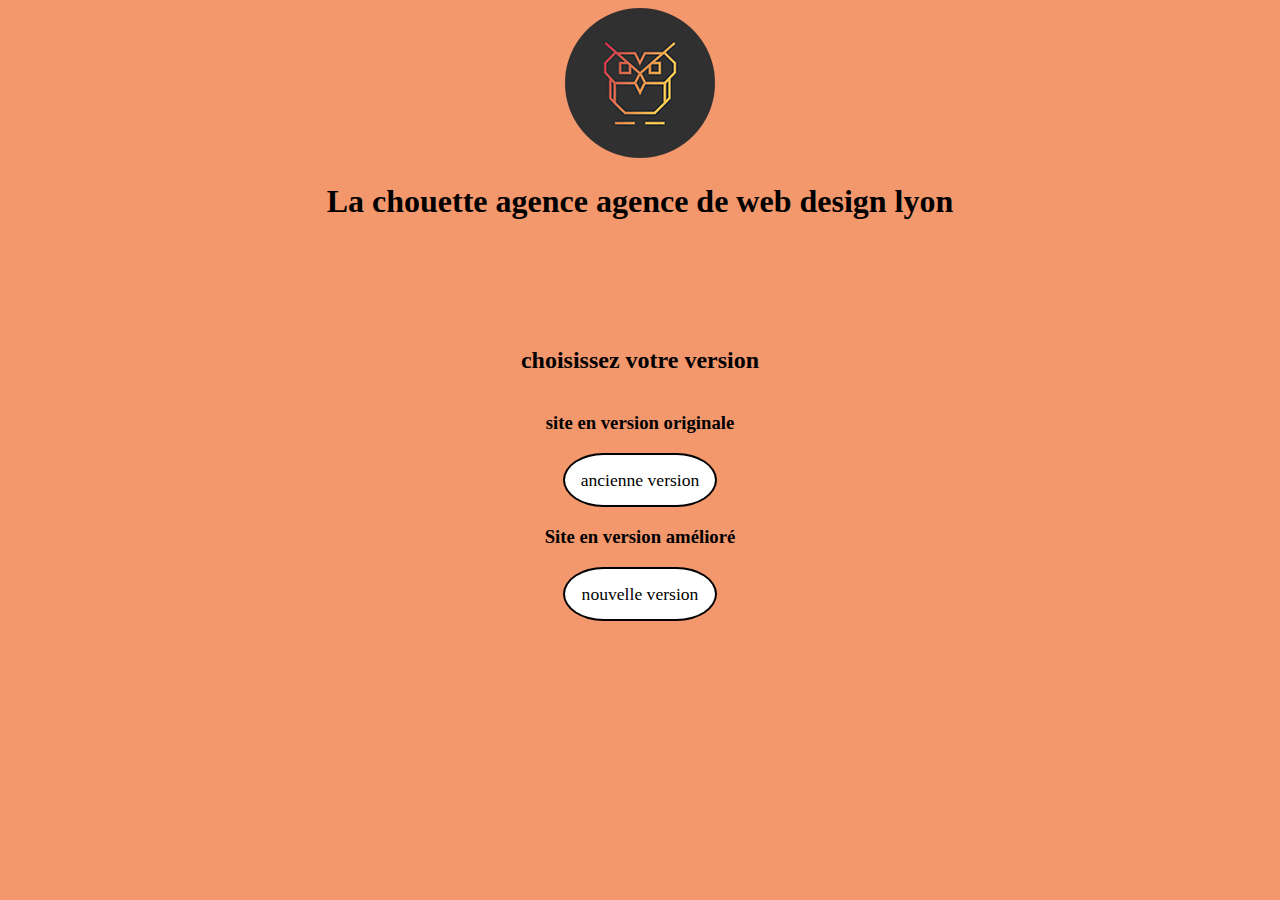
<file: index.html>
<!DOCTYPE html>
<html lang="fr">

<head>
    <meta charset="utf-8" />
    <meta name="viewport" content="width=device-width, initial-scale=1.0">
    <link rel="shortcut icon" href="logo.png"/>
    <link rel="stylesheet" href="functions.css" />
    <title>la chouette agence</title>
</head>
<body>
    <header>
        <div class="img">
            <img src="img/logo.png" alt="logo de la chouette agence"/>
        </div>
        <h1>
            La chouette agence agence de web design lyon
        </h1>   
    </header>
    <main>
        <article>
            <h2>choisissez votre version</h2>
            <section class="old">
                <h3>
                    site en version originale
                </h3>
                    <a href="original.html">ancienne version</a>
            </section>
            <section class="new">
                <h3>
                    Site en version amélioré
                </h3>
                    <a href="indexA.html">nouvelle version</a>
            </section>
        </article>
    </main>
</body>
</html>
</file>
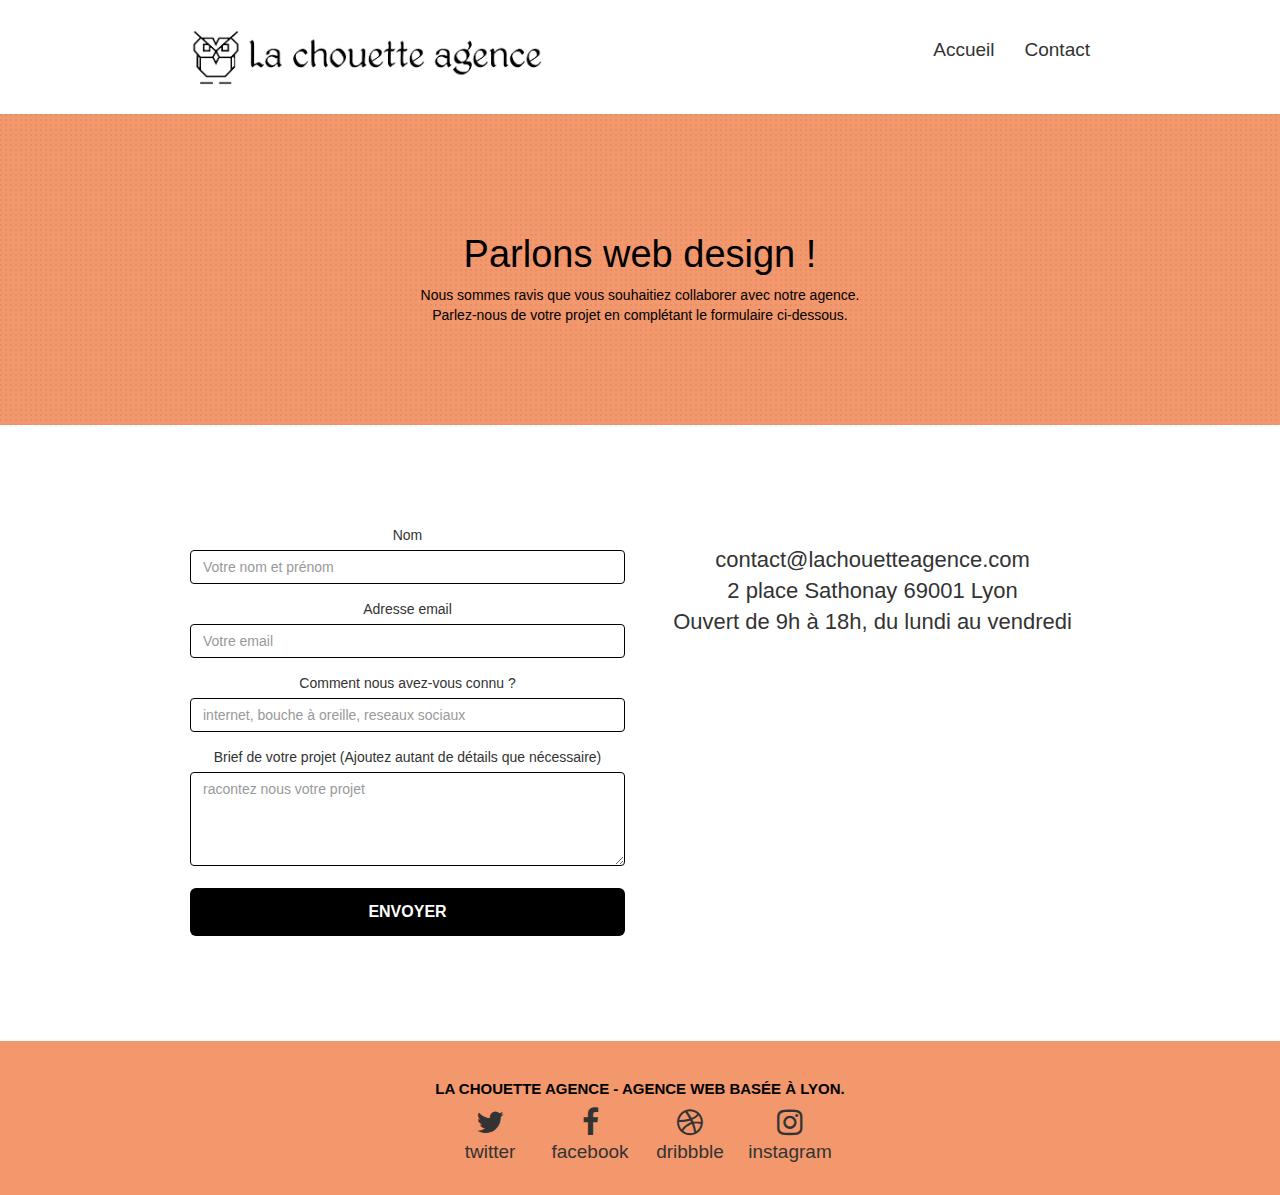
<file: contact.html>
<!doctype html>

<!-- Changer la langue Default en fr-->
<html lang="fr">

<head>
    <meta charset="utf-8">
    <meta name="keywords" content="agence design Lyon, agence design graphique Lyon, agence web design Lyon">
    <meta name="description" content="Le site de l'agence 'La chouette Agence', une agence de web design qui aide les entreprises à devenir attractives et visible sur internet.">
	
<!-- Supprimer viewport-fit=cover -->
    <meta name="viewport" content="width=device-width, initial-scale=1.0">
    <link rel="shortcut icon" type="image/png" href="favicon.jpg">
    
	<link rel="stylesheet" type="text/css" href="./css/bootstrap.css">
	<link rel="stylesheet" type="text/css" href="contact.min.css">
	<link rel="stylesheet" type="text/css" href="./css/font-awesome.css">
	<link rel="stylesheet" type="text/css" href="./css/et-line.css">

    <title>Contact</title>
</head>
<body>
<!-- DEBUT MAIN -->
<main class="page-container">
    
<!-- 0 - HEADER-->
	<header class="bloc bgc-white l-bloc " id="bloc-0">
		<div class="container bloc-sm">
			<nav class="navbar row">
				<div class="navbar-header">
					<a class="navbar-brand" href="index.html">
						<img src="img/la-chouette-agence.webp" alt="logo la chouette agence web design de lyon"/>
					</a>
					<button id="nav-toggle" type="button" class="ui-navbar-toggle navbar-toggle" data-toggle="collapse" data-target=".navbar-1">
						<span class="sr-only">Toggle navigation</span>
						<span class="icon-bar"></span>
						<span class="icon-bar"></span>
						<span class="icon-bar"></span>
					</button>
				</div>
				<div class="collapse navbar-collapse navbar-1 special-dropdown-nav">
					<ul class="site-navigation nav navbar-nav">
						<li>
							<a href="indexA.html">Accueil</a>
						</li>
						<li>	
							<a href="contact.html">Contact</a>
						</li>
					</ul>
				</div>
			</nav>
		</div>
	</header>
<!-- FIN 0 - HEADER -->
<!-- 6 - BLOC -->
	<div class="bloc bg-dots-bg bg-repeat bgc-atomic-tangerine d-bloc bloc-bg-texture texture-paper" id="bloc-6">	
		<div class="container bloc-lg">
			<div class="row">
				<section class="col-sm-12">
					<h1 class="text-center hero-bloc-text tc-white">
						Parlons web design !
					</h1>
					<p class="text-center mg-lg tc-white tight-width-whitespace">
						Nous sommes ravis que vous souhaitiez collaborer avec notre agence.<br>
						Parlez-nous de votre projet en complétant le formulaire ci-dessous.
					</p>
				</section>
			</div>
		</div>
	</div>
<!-- FIN 6 - BLOC -->
<!-- 7 - FORMULAIRE -->
	<div class="bloc bgc-white l-bloc" id="bloc-7">
		<div class="container bloc-lg">
			<div class="row">
				<div class="col-sm-6">
					<form id="form_1" >
						<div class="form-group">
							<label for="name">
								Nom
							</label>
							<input id="name" class="form-control" type="text" name="firstname" placeholder="Votre nom et prénom" />
						</div>
						<div class="form-group">
							<label for="email">
								Adresse email
							</label>
							<input id="email" class="form-control" type="email" name="email" placeholder="Votre email" />
						</div>
						<div class="form-group">
							<label for="knowthat">
								Comment nous avez-vous connu ?
							</label>
							<input id="knowthat" class="form-control" type="text" name="sujet" placeholder="internet, bouche à oreille, reseaux sociaux"/> 
						</div>
						<div class="form-group">
							<label for="projet">
								Brief de votre projet (Ajoutez autant de détails que nécessaire)<br>
							</label>
							<textarea id="projet" class="form-control" rows="4" cols="50" placeholder="racontez nous votre projet" ></textarea>
						</div> 
						<button class="bloc-button btn btn-lg btn-block cta-hero btn-atomic-tangerine" type="submit" >
							Envoyer
						</button>
					</form>
				</div>
				<section class="col-sm-6">
					<h2>
						contact@lachouetteagence.com<br>
						2 place Sathonay 69001 Lyon<br>
						Ouvert de 9h à 18h, du lundi au vendredi<br>
					</h2>
				</section>
			</div>
		</div>
	</div>
	<a class="bloc-button btn btn-d scrollToTop" onclick="scrollToTarget('1')">
		<span class="fa fa-chevron-up"></span>
	</a>
	<footer class="bloc bgc-atomic-tangerine d-bloc" id="bloc-8">	
		<aside class="container bloc-sm">
			<div class="row">
				<section class="col-sm-12">
					<h3 class="text-center white">
						La chouette agence - Agence web basée à Lyon.<br>
					</h3>
					<div class="row row-no-gutters social">
						<div class="col-sm-3">
							<div class="text-center">
								<a class="social" href="indexA.html">
									<span class="fa fa-twitter icon-md"></span>
									<p>twitter</p>
								</a>
							</div>
						</div>
						<div class="col-sm-3">
							<div class="text-center">
								<a class="social" href="indexA.html">
									<span class="fa fa-facebook icon-md"></span>
									<p>facebook</p>
								</a>
							</div>
						</div>
						<div class="col-sm-3">
							<div class="text-center">
								<a class="social" href="indexA.html">
									<span class="fa fa-dribbble icon-md"></span>
									<p>dribbble</p>
								</a>
							</div>
						</div>
						<div class="col-sm-3">
							<div class="text-center">
								<a class="social" href="indexA.html">
									<span class="fa fa-instagram icon-md"></span>
									<p>instagram</p>
								</a>
							</div>
						</div>
					</div>
				</section>
			</div>
		</aside>
	</footer>

<!-- FIN 8 - FOOTER -->

</main>

<!-- FIN MAIN -->


<script src="./js/jquery-2.1.0.min.js"></script>
<script src="./js/bootstrap.min.js"></script>
<script src="./js/blocs.min.js"></script>
<script src="./js/jqBootstrapValidation.min.js"></script>
<script src="./js/formHandler.min.js"></script>

</body>
</html>
</file>
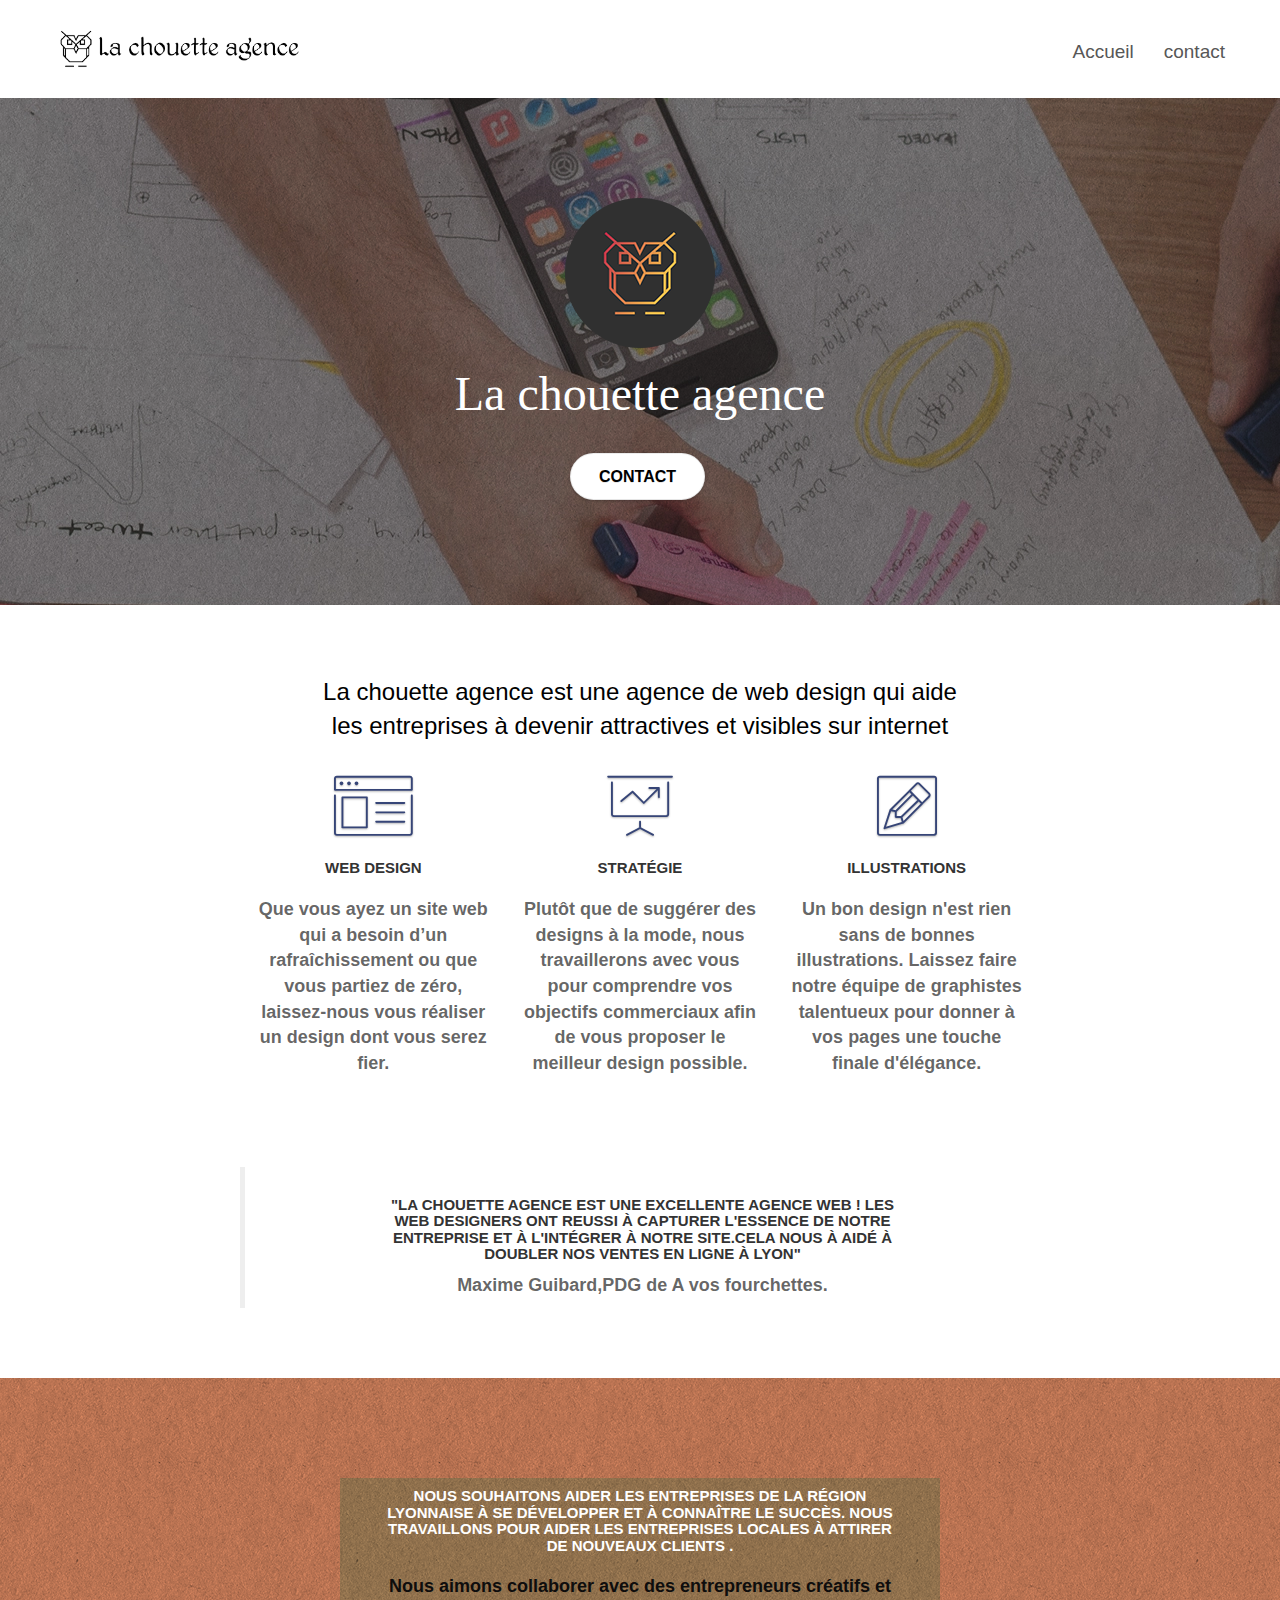
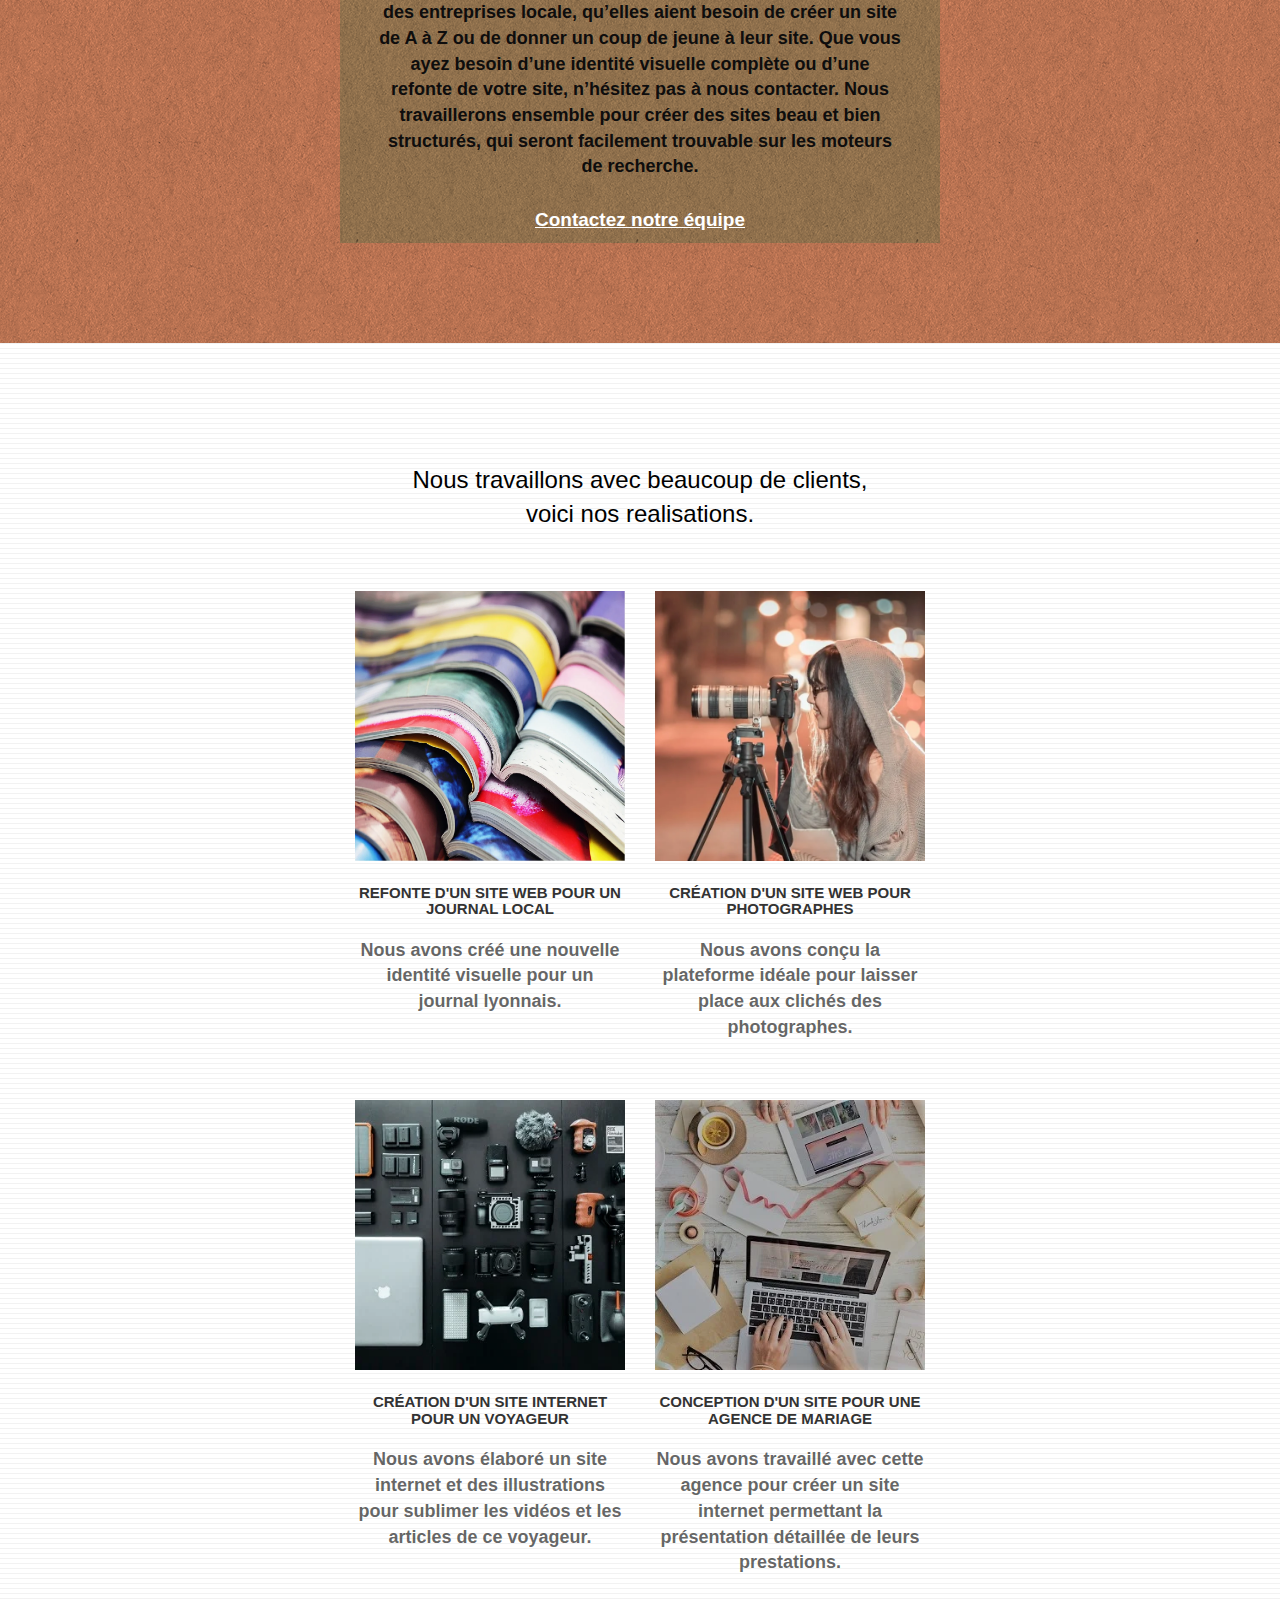
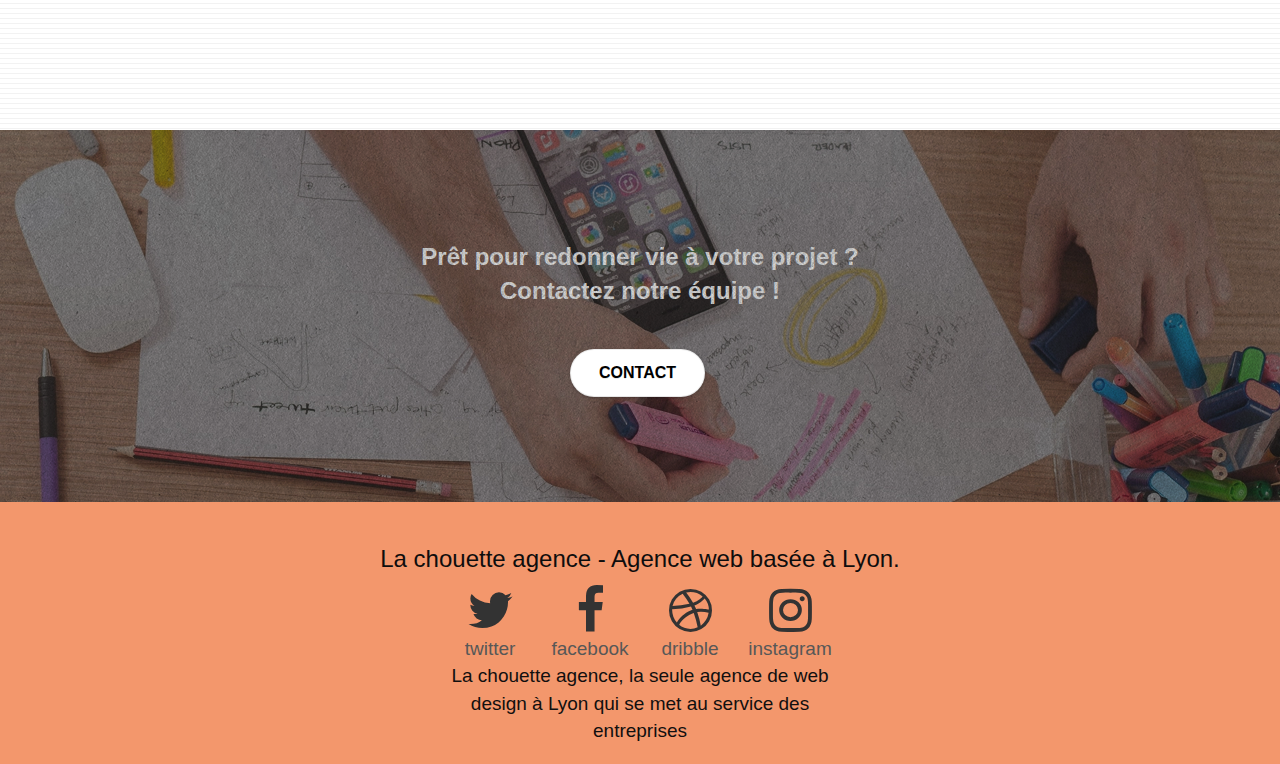
<file: indexA.html>
<!doctype html>
<html lang="fr">
<head>
    <meta charset="utf-8">
    <meta name="keywords" content="seo, google, site web, site internet, agence design Lyon, agence design">
    <meta name="description" content="Le site de l'agence 'La chouette Agence', une agence de web design qui aide les entreprises à devenir attractives et visible sur internet.">
    <meta name="viewport" content="width=device-width, initial-scale=1.0">
    <link rel="shortcut icon" type="image/png" href="favicon.jpg">
    
	<link rel="stylesheet" type="text/css" href="./css/bootstrap.css">
	<link rel="stylesheet" type="text/css" href="indexA.min.css">
	<link rel="stylesheet" type="text/css" href="./css/font-awesome.css">
	<link rel="stylesheet" type="text/css" href="./css/et-line.css">
    <title>La chouette agence,web design Lyon</title>
</head>
<body>
<!-- Principal conteneur -->
<main class="page-container">
    
<!-- bloc header -->
	<header class="bloc bgc-white l-bloc " id="bloc-0">
		<div class="container bloc-sm">
			<nav class="navbar row">
				<div class="navbar-header">
					<a class="navbar-brand" href="indexA.html"><img src="img/la-chouette-agence.webp" alt="paris web design logo agence web meilleure agence" height="40" /></a>
					<button id="nav-toggle" type="button" class="ui-navbar-toggle navbar-toggle" data-toggle="collapse" data-target=".navbar-1">
						<span class="sr-only">Toggle navigation</span><span class="icon-bar"></span><span class="icon-bar"></span><span class="icon-bar"></span>
					</button>
					<div class="collapse navbar-collapse navbar-1 special-dropdown-nav">
						<ul class="site-navigation nav navbar-nav">
							<li>
								<a href="index.html">Accueil</a>
							</li>
							<li>
								<a href="contact.html">contact</a>
							</li>
						</ul>
					</div>
				</div>
			</nav>
		</div>
	</header>
<!-- bloc-0 END -->

<!-- article presentation -->
<div class="bloc bgc-dark-slate-blue bg-banniere d-bloc bg-t-edge bloc-bg-texture texture-paper b-parallax" id="bloc-1-hero"><!--add article-->
	<article class="container bloc-lg"><!--add article-->
		<div class="row tight-width-whitespace">
			<div class="col-sm-12">
				<img src="img/logo.webp" class="center-block image-resize-mode" alt="Logo La chouette agence web design Lyon" /><!--modif attribut alt-->
				<h1>
				La chouette agence
				</h1>
					<div class="text-center">
						<a href="contact.html" class="btn btn-lg btn-clean btn-rd cta-hero btn-atomic-tangerine" id="cta-hero">Contact</a><!--add contact.html-->
					</div>
			</div>
		</div>
	</article>
</div>
<!-- article presentation END -->

<!-- article services -->
<article class="bloc bgc-white l-bloc" id="bloc-2-services"><!--add article-->
	<div class="container bloc-md">
		<div class="row">
			<div class="col-sm-12 text-center">
				<h2><!--exclu img and add text-->
					La chouette agence est une agence de web design qui aide<br/>
					les entreprises à devenir attractives et visibles sur internet
				</h2>
			</div>
		</div>
		<div class="row voffset-lg med-width-whitespace">
			<section class="col-sm-4"><!--add section-->
				<div class="text-center">
					<span class="et-icon-browser sm-shadow icon-dark-slate-blue icons icon-lg"></span>
				</div>
				<h3 class="mg-md text-center">
					Web design
				</h3>
				<p class="text-center ">
					Que vous ayez un site web qui a besoin d&rsquo;un rafraîchissement ou que vous partiez de zéro, laissez-nous vous réaliser un design dont vous serez fier.
				</p>
			</section>
			<section class="col-sm-4"><!--add section-->
				<div class="text-center">
					<span class="et-icon-presentation sm-shadow icon-dark-slate-blue icons icon-lg"></span>
				</div>
				<h3 class="mg-md text-center">
					Stratégie<!--exclu &nbsp;-->
				</h3>
				<p class="text-center ">
					Plutôt que de suggérer des designs à la mode, nous travaillerons avec vous pour comprendre vos objectifs commerciaux afin de vous proposer le meilleur design possible.<br>
				</p>
			</section>
			<section class="col-sm-4"><!--add section-->
				<div class="text-center">
					<span class="et-icon-edit sm-shadow icon-dark-slate-blue icons icon-lg"></span>
				</div>
				<h3 class="mg-md text-center">
					Illustrations
				</h3>
				<p class="text-center ">
					Un bon design n'est rien sans de bonnes illustrations. Laissez faire notre équipe de graphistes talentueux pour donner à vos pages une touche finale d'élégance.
				</p>
			</section>
		</div>
		<figure class="row voffset-lg voffset">
			<blockquote class="col-xs-12 col-md-8 col-md-offset-2 text-center">
				<h3>
					"La chouette agence est une excellente agence web ! Les<br/>
					web designers ont reussi à capturer l'essence de notre<br/> 
					entreprise et à l'intégrer à notre site.Cela nous à aidé à<br/>
					doubler nos ventes en ligne à Lyon"
				</h3>
				<p>Maxime Guibard,PDG de A vos fourchettes.</p>
			</blockquote>
			
		</figure>
	</div>
</article>
<!-- articles services END -->

<!-- article what-i-do -->
<div class="bloc tc-white bgc-atomic-tangerine bg-presentation d-bloc bloc-bg-texture texture-paper b-parallax" id="bloc-3-what-i-do"><!--add article-->
	<div class="container bloc-lg"><!--add section-->
		<div class="row tight-width-whitespace black-background">
			<section class="col-sm-12">
				<h3 class="mg-md text-center tc-white">
					Nous souhaitons aider les entreprises de la région Lyonnaise à se développer et à connaître le succès. Nous travaillons pour aider les entreprises locales à attirer de nouveaux clients .<br>
				</h3>
				<p class="text-center white">
					Nous aimons collaborer avec des entrepreneurs créatifs et des entreprises locale, qu’elles aient besoin de créer un site de A à Z ou de donner un coup de jeune à leur site. Que vous ayez besoin d’une identité visuelle complète ou d’une refonte de votre site, n’hésitez pas à nous contacter. Nous travaillerons ensemble pour créer des sites beau et bien structurés, qui seront facilement trouvable sur les moteurs de recherche. <br><br><a class="ltc-white bold-link" href="page2.html">Contactez notre équipe</a><br>
				</p>
			</section>
		</div>
	</div>
</div>
<!-- article what-i-do END -->

<!-- artcile portfolio -->
<article class="bloc bgc-white bg-lines-h2-bg bg-repeat l-bloc" id="bloc-4-portfolio"><!--add article-->
	<div class="container bloc-lg">
		<div class="row">
			<div class="col-sm-12 text-center">
				<h2>
					Nous travaillons avec beaucoup de clients,<br/><!--exclu img and add text-->
					voici nos realisations.
				</h2>
			</div>
		</div>
		<div class="row tight-width-whitespace portfolio-row">
			<section class="col-sm-6"><!--add section-->
				<a href="#" data-lightbox="img/1.webp" data-gallery-id="gallery-1" data-caption="Refonte d'un site web pour un journal local" data-frame="snapshot-lb">
					<img src="img/1.webp" alt="Vue sur des livres ouverts representant des journaux" class="img-responsive portfolio-thumb" />
				</a>
				<h3 class="mg-md text-center">
					Refonte d'un site web pour un journal local
				</h3>
				<p class="text-center">
					Nous avons créé une nouvelle identité visuelle pour un journal lyonnais.
				</p>
			</section>
			<section class="col-sm-6"><!--add section-->
				<a href="#" data-lightbox="img/2.webp" data-gallery-id="gallery-1" data-caption="Création d'un site web pour photographes" data-frame="snapshot-lb">
					<img src="img/2.webp" class="img-responsive portfolio-thumb" alt="Fille entrain de photographier quelque chose" />
				</a>
				<h3 class="mg-md text-center">
					Création d'un site web pour photographes
				</h3>
				<p class="text-center">
					Nous avons conçu la plateforme idéale pour laisser place aux clichés des photographes.
				</p>
			</section>
		</div>
		<div class="row tight-width-whitespace portfolio-row">
			<section class="col-sm-6"><!--add section-->
				<a href="#" data-lightbox="img/3.webp" data-gallery-id="gallery-1" data-caption="Création d'un site internet pour un voyageur" data-frame="snapshot-lb">
					<img src="img/3.webp" class="img-responsive portfolio-thumb" alt="Vue panoramique sur differents objets de voyages"/>
				</a>
				<h3 class="mg-md text-center">
					Création d'un site internet pour un voyageur
				</h3>
				<p class="text-center">
					Nous avons élaboré un site internet et des illustrations pour sublimer les vidéos et les articles de ce voyageur.
				</p>
			</section>
			<section class="col-sm-6"><!--add section-->
				<a href="#" data-lightbox="img/4.webp" data-gallery-id="gallery-1" data-caption="Conception d'un site pour une agence de mariage" data-frame="snapshot-lb">
					<img src="img/4.webp" class="img-responsive portfolio-thumb" alt="Main entrain d'ecrire sur un clavier d'ordinateur portable"/>
				</a>
				<h3 class="mg-md text-center">
					Conception d'un site pour une agence de mariage
				</h3>
				<p class="text-center">
					Nous avons travaillé avec cette agence pour créer un site internet permettant la présentation détaillée de leurs prestations.
				</p>
			</section>
		</div>
	</div>
</article>
<!-- article portfolio END -->

<!-- article cta -->
<div class="bloc bgc-dark-slate-blue bg-banniere d-bloc bloc-bg-texture texture-paper" id="bloc-5-cta"><!--add article-->
	<div class="container bloc-lg"><!--add section-->
		<section class="row">
			<h2 class="mg-md text-center tc-white">
				Prêt pour redonner vie à votre projet ?<br>Contactez notre équipe !
			</h2>
				<div class="col-sm-12 text-center">
					<a href="contact.html" class="btn btn-atomic-tangerine btn-clean btn-rd btn-lg cta-hero">Contact</a>
				</div>
			</section>
	</div>
</div>
<!-- article cta END -->

<!-- Footer - bloc-8 -->
<footer class="bloc bgc-atomic-tangerine d-bloc" id="bloc-8"><!--add footer-->
	<aside class="container bloc-sm">
		<div class="row"><!--add article-->
			<section class="col-sm-12"><!--section-->
				<h2 class="text-center white"><!--add h2-->
					La chouette agence - Agence web basée à Lyon.<br>
				</h2>
				<div class="row row-no-gutters social">
					<div class="col-sm-3">
						<div class="text-center">
							<a class="social" href="index.html">
								<span class="fa fa-twitter icon-md"></span>
								twitter
							</a>
						</div>
					</div>
					<div class="col-sm-3">
						<div class="text-center">
							<a class="social" href="index.html">
								<span class="fa fa-facebook icon-md"></span>
								facebook
							</a>
						</div>
				</div>
				<div class="col-sm-3">
					<div class="text-center">
						<a class="social" href="index.html">
							<span class="fa fa-dribbble icon-md"></span>
							dribble
						</a>
					</div>
				</div>
				<div class="col-sm-3">
					<div class="text-center">
						<a class="social" href="index.html">
							<span class="fa fa-instagram icon-md"></span>
							instagram
						</a>
					</div>
				</div>
				<div class="keywords">
					La chouette agence, la seule agence de web design à Lyon qui se met au service des entreprises
					</div>
				</div>
			</section>
		</div>
	</aside>
</footer>
<!-- Footer - bloc-8 END -->
</main>
	<script src="./js/jquery-2.1.0.min.js"></script>
	<script src="./js/bootstrap.min.js"></script>
	<script src="./js/blocs.min.js"></script>
	<script src="./js/jquery.touchSwipe.min.js"></script>
	<script src="./js/gmaps.min.js"></script>

    

</body>
</html>
</file>
<file: functions.css>
body{
    background-color: #F3976C;
}

header{
    text-align: center;
    margin-bottom: 15%;
}

img{
    padding-left: 2%;
    padding-right: 2%;
}

h1{
    color: black;
}
h2{
    color: black;
    margin-top: -5%;
    text-align: center;
}
h3{
    color: black;
    text-align: center;
}

section{
    display:flex;
    flex-direction: column;
    justify-content: space-between;
    align-items: center;

}

a{
    text-align: center;
    color: black;
    text-decoration: none;
    font-size: 1.1rem;
    background-color: white;
    border: 2px black solid;
    padding:15px;
    width: 120px;
    height: 20px;
    border-radius: 60px / 40px;
}
a:hover{
    background-color:#c8ad7f ;
}
</file>
<file: css/et-line.css>
@font-face {
    font-family: et-line;
    src: url(../fonts/et-line.eot);
    src: url(../fonts/et-line.eot?#iefix) format('embedded-opentype'), url(../fonts/et-line.woff) format('woff'), url(../fonts/et-line.ttf) format('truetype'), url(../fonts/et-line.svg#et-line) format('svg');
    font-weight: 400;
    font-style: normal;
    font-display:swap;
}

.et-icon-adjustments,
.et-icon-alarmclock,
.et-icon-anchor,
.et-icon-aperture,
.et-icon-attachment,
.et-icon-bargraph,
.et-icon-basket,
.et-icon-beaker,
.et-icon-bike,
.et-icon-book-open,
.et-icon-briefcase,
.et-icon-browser,
.et-icon-calendar,
.et-icon-camera,
.et-icon-caution,
.et-icon-chat,
.et-icon-circle-compass,
.et-icon-clipboard,
.et-icon-clock,
.et-icon-cloud,
.et-icon-compass,
.et-icon-desktop,
.et-icon-dial,
.et-icon-document,
.et-icon-documents,
.et-icon-download,
.et-icon-dribbble,
.et-icon-edit,
.et-icon-envelope,
.et-icon-expand,
.et-icon-facebook,
.et-icon-flag,
.et-icon-focus,
.et-icon-gears,
.et-icon-genius,
.et-icon-gift,
.et-icon-global,
.et-icon-globe,
.et-icon-googleplus,
.et-icon-grid,
.et-icon-happy,
.et-icon-hazardous,
.et-icon-heart,
.et-icon-hotairballoon,
.et-icon-hourglass,
.et-icon-key,
.et-icon-laptop,
.et-icon-layers,
.et-icon-lifesaver,
.et-icon-lightbulb,
.et-icon-linegraph,
.et-icon-linkedin,
.et-icon-lock,
.et-icon-magnifying-glass,
.et-icon-map,
.et-icon-map-pin,
.et-icon-megaphone,
.et-icon-mic,
.et-icon-mobile,
.et-icon-newspaper,
.et-icon-notebook,
.et-icon-paintbrush,
.et-icon-paperclip,
.et-icon-pencil,
.et-icon-phone,
.et-icon-picture,
.et-icon-pictures,
.et-icon-piechart,
.et-icon-presentation,
.et-icon-pricetags,
.et-icon-printer,
.et-icon-profile-female,
.et-icon-profile-male,
.et-icon-puzzle,
.et-icon-quote,
.et-icon-recycle,
.et-icon-refresh,
.et-icon-ribbon,
.et-icon-rss,
.et-icon-sad,
.et-icon-scissors,
.et-icon-scope,
.et-icon-search,
.et-icon-shield,
.et-icon-speedometer,
.et-icon-strategy,
.et-icon-streetsign,
.et-icon-tablet,
.et-icon-target,
.et-icon-telescope,
.et-icon-toolbox,
.et-icon-tools,
.et-icon-tools-2,
.et-icon-trophy,
.et-icon-tumblr,
.et-icon-twitter,
.et-icon-upload,
.et-icon-video,
.et-icon-wallet,
.et-icon-wine {
    font-family: et-line;
    speak-as: none;
    font-style: normal;
    font-weight: 400;
    font-variant: normal;
    text-transform: none;
    line-height: 1;
    -webkit-font-smoothing: antialiased;
    -moz-osx-font-smoothing: grayscale;
    display: inline-block
}

.et-icon-mobile:before {
    content: "\e000"
}

.et-icon-laptop:before {
    content: "\e001"
}

.et-icon-desktop:before {
    content: "\e002"
}

.et-icon-tablet:before {
    content: "\e003"
}

.et-icon-phone:before {
    content: "\e004"
}

.et-icon-document:before {
    content: "\e005"
}

.et-icon-documents:before {
    content: "\e006"
}

.et-icon-search:before {
    content: "\e007"
}

.et-icon-clipboard:before {
    content: "\e008"
}

.et-icon-newspaper:before {
    content: "\e009"
}

.et-icon-notebook:before {
    content: "\e00a"
}

.et-icon-book-open:before {
    content: "\e00b"
}

.et-icon-browser:before {
    content: "\e00c"
}

.et-icon-calendar:before {
    content: "\e00d"
}

.et-icon-presentation:before {
    content: "\e00e"
}

.et-icon-picture:before {
    content: "\e00f"
}

.et-icon-pictures:before {
    content: "\e010"
}

.et-icon-video:before {
    content: "\e011"
}

.et-icon-camera:before {
    content: "\e012"
}

.et-icon-printer:before {
    content: "\e013"
}

.et-icon-toolbox:before {
    content: "\e014"
}

.et-icon-briefcase:before {
    content: "\e015"
}

.et-icon-wallet:before {
    content: "\e016"
}

.et-icon-gift:before {
    content: "\e017"
}

.et-icon-bargraph:before {
    content: "\e018"
}

.et-icon-grid:before {
    content: "\e019"
}

.et-icon-expand:before {
    content: "\e01a"
}

.et-icon-focus:before {
    content: "\e01b"
}

.et-icon-edit:before {
    content: "\e01c"
}

.et-icon-adjustments:before {
    content: "\e01d"
}

.et-icon-ribbon:before {
    content: "\e01e"
}

.et-icon-hourglass:before {
    content: "\e01f"
}

.et-icon-lock:before {
    content: "\e020"
}

.et-icon-megaphone:before {
    content: "\e021"
}

.et-icon-shield:before {
    content: "\e022"
}

.et-icon-trophy:before {
    content: "\e023"
}

.et-icon-flag:before {
    content: "\e024"
}

.et-icon-map:before {
    content: "\e025"
}

.et-icon-puzzle:before {
    content: "\e026"
}

.et-icon-basket:before {
    content: "\e027"
}

.et-icon-envelope:before {
    content: "\e028"
}

.et-icon-streetsign:before {
    content: "\e029"
}

.et-icon-telescope:before {
    content: "\e02a"
}

.et-icon-gears:before {
    content: "\e02b"
}

.et-icon-key:before {
    content: "\e02c"
}

.et-icon-paperclip:before {
    content: "\e02d"
}

.et-icon-attachment:before {
    content: "\e02e"
}

.et-icon-pricetags:before {
    content: "\e02f"
}

.et-icon-lightbulb:before {
    content: "\e030"
}

.et-icon-layers:before {
    content: "\e031"
}

.et-icon-pencil:before {
    content: "\e032"
}

.et-icon-tools:before {
    content: "\e033"
}

.et-icon-tools-2:before {
    content: "\e034"
}

.et-icon-scissors:before {
    content: "\e035"
}

.et-icon-paintbrush:before {
    content: "\e036"
}

.et-icon-magnifying-glass:before {
    content: "\e037"
}

.et-icon-circle-compass:before {
    content: "\e038"
}

.et-icon-linegraph:before {
    content: "\e039"
}

.et-icon-mic:before {
    content: "\e03a"
}

.et-icon-strategy:before {
    content: "\e03b"
}

.et-icon-beaker:before {
    content: "\e03c"
}

.et-icon-caution:before {
    content: "\e03d"
}

.et-icon-recycle:before {
    content: "\e03e"
}

.et-icon-anchor:before {
    content: "\e03f"
}

.et-icon-profile-male:before {
    content: "\e040"
}

.et-icon-profile-female:before {
    content: "\e041"
}

.et-icon-bike:before {
    content: "\e042"
}

.et-icon-wine:before {
    content: "\e043"
}

.et-icon-hotairballoon:before {
    content: "\e044"
}

.et-icon-globe:before {
    content: "\e045"
}

.et-icon-genius:before {
    content: "\e046"
}

.et-icon-map-pin:before {
    content: "\e047"
}

.et-icon-dial:before {
    content: "\e048"
}

.et-icon-chat:before {
    content: "\e049"
}

.et-icon-heart:before {
    content: "\e04a"
}

.et-icon-cloud:before {
    content: "\e04b"
}

.et-icon-upload:before {
    content: "\e04c"
}

.et-icon-download:before {
    content: "\e04d"
}

.et-icon-target:before {
    content: "\e04e"
}

.et-icon-hazardous:before {
    content: "\e04f"
}

.et-icon-piechart:before {
    content: "\e050"
}

.et-icon-speedometer:before {
    content: "\e051"
}

.et-icon-global:before {
    content: "\e052"
}

.et-icon-compass:before {
    content: "\e053"
}

.et-icon-lifesaver:before {
    content: "\e054"
}

.et-icon-clock:before {
    content: "\e055"
}

.et-icon-aperture:before {
    content: "\e056"
}

.et-icon-quote:before {
    content: "\e057"
}

.et-icon-scope:before {
    content: "\e058"
}

.et-icon-alarmclock:before {
    content: "\e059"
}

.et-icon-refresh:before {
    content: "\e05a"
}

.et-icon-happy:before {
    content: "\e05b"
}

.et-icon-sad:before {
    content: "\e05c"
}

.et-icon-facebook:before {
    content: "\e05d"
}

.et-icon-twitter:before {
    content: "\e05e"
}

.et-icon-googleplus:before {
    content: "\e05f"
}

.et-icon-rss:before {
    content: "\e060"
}

.et-icon-tumblr:before {
    content: "\e061"
}

.et-icon-linkedin:before {
    content: "\e062"
}

.et-icon-dribbble:before {
    content: "\e063"
}
</file>
<file: contact.min.css>
body{margin:0;padding:0;background:#FFF;overflow-x:hidden;-webkit-font-smoothing:antialiased;-moz-osx-font-smoothing:grayscale}a,button{transition:all .3s ease-in-out;outline:none!important}a:hover{text-decoration:none;cursor:pointer}#page-loading-blocs-notifaction{position:fixed;top:0;bottom:0;width:100%;z-index:100000;background:#FFF url(img/pageload-spinner.gif) no-repeat center center}.bloc{width:100%;clear:both;background:50% 50% no-repeat;-webkit-background-size:cover;-moz-background-size:cover;-o-background-size:cover;background-size:cover;position:relative}.bloc-lg{padding:100px 50px}.bloc-md{padding:50px}.bloc-sm{padding:20px 50px}.bg-center,.bg-l-edge,.bg-r-edge,.bg-t-edge,.bg-b-edge,.bg-tl-edge,.bg-bl-edge,.bg-tr-edge,.bg-br-edge,.bg-repeat{-webkit-background-size:auto!important;-moz-background-size:auto!important;-o-background-size:auto!important;background-size:auto!important}.bg-repeat{background:repeat}.bg-t-edge{background:top no-repeat}.bloc-bg-texture::before{content:"";background-size:2px 2px;position:absolute;top:0;bottom:0;left:0;right:0}.b-parallax{background-attachment:fixed}.d-bloc{color:rgba(255,255,255,.7)}.d-bloc button:hover{color:rgba(255,255,255,.9)}.d-bloc .icon-round,.d-bloc .icon-square,.d-bloc .icon-rounded,.d-bloc .icon-semi-rounded-a,.d-bloc .icon-semi-rounded-b{border-color:rgba(255,255,255,.9)}.d-bloc .divider-h span{border-color:rgba(255,255,255,.2)}.d-bloc .a-btn,.d-bloc .navbar a,.d-bloc .navbar-brand,.d-bloc a .icon-sm,.d-bloc a .icon-md,.d-bloc a .icon-lg,.d-bloc a .icon-xl,.d-bloc h1 a,.d-bloc h2 a,.d-bloc h3 a,.d-bloc h4 a,.d-bloc h5 a,.d-bloc h6 a,.d-bloc p a{color:#333}.d-bloc .a-btn:hover,.d-bloc .navbar a:hover,.d-bloc .navbar-brand:hover,.d-bloc a:hover .icon-sm,.d-bloc a:hover .icon-md,.d-bloc a:hover .icon-lg,.d-bloc a:hover .icon-xl,.d-bloc h1 a:hover,.d-bloc h2 a:hover,.d-bloc h3 a:hover,.d-bloc h4 a:hover,.d-bloc h5 a:hover,.d-bloc h6 a:hover,.d-bloc p a:hover{color:rgba(255,255,255,1)}.d-bloc .navbar-toggle .icon-bar{background:rgba(255,255,255,1)}.d-bloc .btn-wire,.d-bloc .btn-wire:hover{color:rgba(255,255,255,1);border-color:rgba(255,255,255,1)}.d-bloc .panel{color:rgba(0,0,0,.5)}.d-bloc .panel button:hover{color:rgba(0,0,0,.7)}.d-bloc .panel icon{border-color:rgba(0,0,0,.7)}.d-bloc .panel .divider-h span{border-color:rgba(0,0,0,.1)}.d-bloc .panel .a-btn{color:rgba(0,0,0,.6)}.d-bloc .panel .a-btn:hover{color:rgba(0,0,0,1)}.d-bloc .panel .btn-wire,.d-bloc .panel .btn-wire:hover{color:rgba(0,0,0,.7);border-color:rgba(0,0,0,.3)}.d-bloc .panel,.l-bloc{color:rgba(0,0,0,.5)}.d-bloc .panel button:hover,.l-bloc button:hover{color:rgba(0,0,0,.7)}.l-bloc .icon-round,.l-bloc .icon-square,.l-bloc .icon-rounded,.l-bloc .icon-semi-rounded-a,.l-bloc .icon-semi-rounded-b{border-color:rgba(0,0,0,.7)}.d-bloc .panel .divider-h span,.l-bloc .divider-h span{border-color:rgba(0,0,0,.1)}.d-bloc .panel .a-btn,.l-bloc .a-btn,.l-bloc .navbar a,.l-bloc .navbar-brand,.l-bloc a .icon-sm,.l-bloc a .icon-md,.l-bloc a .icon-lg,.l-bloc a .icon-xl,.l-bloc h1 a,.l-bloc h2 a,.l-bloc h3 a,.l-bloc h4 a,.l-bloc h5 a,.l-bloc h6 a,.l-bloc p a{color:rgba(0,0,0,.6)}.d-bloc .panel .a-btn:hover,.l-bloc .a-btn:hover,.l-bloc .navbar a:hover,.l-bloc .navbar-brand:hover,.l-bloc a:hover .icon-sm,.l-bloc a:hover .icon-md,.l-bloc a:hover .icon-lg,.l-bloc a:hover .icon-xl,.l-bloc h1 a:hover,.l-bloc h2 a:hover,.l-bloc h3 a:hover,.l-bloc h4 a:hover,.l-bloc h5 a:hover,.l-bloc h6 a:hover,.l-bloc p a:hover{color:rgba(0,0,0,1)}.l-bloc .navbar-toggle .icon-bar{color:rgba(0,0,0,.6)}.d-bloc .panel .btn-wire,.d-bloc .panel .btn-wire:hover,.l-bloc .btn-wire,.l-bloc .btn-wire:hover{color:rgba(0,0,0,.7);border-color:rgba(0,0,0,.3)}.voffset{margin-top:30px}.voffset-lg{margin-top:80px}.row-no-gutters{margin-right:0;margin-left:0}.row.row-no-gutters>[class^="col-"],.row.row-no-gutters>[class*=" col-"]{padding-right:0;padding-left:0}#bloc-1-hero h1{font-size:32px}.navbar{margin-bottom:0;z-index:1}.navbar-brand{height:auto;padding:3px 15px;font-size:25px;font-weight:400;font-weight:600;line-height:44px}.navbar-brand img{max-height:200px;margin:0 5px 0 0;display:inline;width:90%;height:20%}.navbar-brand img[src$=svg]{min-width:100px}.nav-center .navbar-brand img{margin:0}.navbar .nav{display:flex;margin-right:-16px;float:right}.nav>li{float:left;margin-top:4px;font-size:1.9rem}.navbar-nav .open .dropdown-menu>li>a{text-align:inherit}.nav>li a:hover,.nav>li a:focus{background:transparent}.navbar-toggle{margin:10px 10px 0 0;border:0}.navbar-toggle:hover{background:transparent!important}.navbar-toggle .icon-bar{background-color:rgba(0,0,0,.5);width:26px}.nav-invert .navbar .nav{float:left}.nav-invert .navbar-header,.nav-invert .navbar-brand{float:right;position:relative;z-index:2}.nav>li>.dropdown a{background:none!important;display:block;padding:14px 15px}nav .caret{margin:0 5px}.dropdown-menu .dropdown-menu{top:-8px;left:100%}.dropdown-menu .dropmenu-flow-right{top:100%;left:0;margin-left:-1px;border-top-left-radius:0;border-top-right-radius:0}.dropdown-menu .dropdown span{border:4px solid #000;border-top-color:transparent;border-right-color:transparent;border-bottom-color:transparent;margin:6px -5px 0 0!important;float:right}.mg-md{margin-top:10px;margin-bottom:20px}.btn{margin:0 5px 5px 0}.btn.pull-right{margin:0 0 5px 5px}.btn-d,.btn-d:hover,.btn-d:focus{color:#FFF;background:rgba(0,0,0,.3)}button{outline:none!important}.btn-rd{border-radius:40px}.btn-clean{border:1px solid rgba(0,0,0,.08);border-bottom-color:rgba(0,0,0,.1);text-shadow:0 1px 0 rgba(0,0,1,.1);box-shadow:0 1px 3px rgba(0,0,1,.25),inset 0 1px 0 0 rgba(255,255,255,.15)}.icon-md{font-size:30px!important}.icon-lg{font-size:60px!important}.sm-shadow{text-shadow:0 1px 2px rgba(0,0,0,.3)}.panel-sq,.panel-sq .panel-heading,.panel-sq .panel-footer{border-radius:0}.panel-rd{border-radius:30px}.panel-rd .panel-heading{border-radius:29px 29px 0 0}.panel-rd .panel-footer{border-radius:0 0 29px 29px}.form-control{border-color:rgb(0 0 0);;box-shadow:none}a[data-lightbox]{position:relative;display:block;text-align:center}.scrollToTop{width:40px;height:40px;position:fixed;bottom:20px;right:20px;opacity:0;z-index:500;transition:all .3s ease-in-out}.scrollToTop span{margin-top:6px}.showScrollTop{font-size:14px;opacity:1}a[data-lightbox]:hover::before{content:"+";font-family:"HelveticaNeue-Light","Helvetica Neue Light","Helvetica Neue",Helvetica,Arial;font-size:32px;width:50px;height:50px;margin-left:-25px;border-radius:50%;background:rgba(0,0,0,.6);color:#FFF;font-weight:100;z-index:1;position:absolute;top:50%;transform:translateY(-50%);-webkit-transform:translateY(-50%)}a[data-lightbox]:hover img{opacity:.6;-webkit-animation-fill-mode:none;animation-fill-mode:none}#lightbox-modal{display:flex;align-items:center}#lightbox-modal .modal-dialog{width:90%;max-width:900px;margin:0 auto 0}#lightbox-modal .modal-dialog img{max-height:90vh;margin:0 auto}.lightbox-caption{padding:20px;color:#FFF;background:rgba(0,0,0,.5);position:absolute;left:15px;right:15px;bottom:5px}.close-lightbox{color:#FFF;font-size:30px;position:absolute;top:20px;right:20px;z-index:20;background:rgba(0,0,0,.5);border:none;line-height:30px;padding:0 9px 5px;opacity:.3}.close-lightbox:hover,.next-lightbox:hover,.prev-lightbox:hover{opacity:1;color:#FFF}.next-lightbox,.prev-lightbox{font-size:20px;color:rgba(255,255,255,.9);background:rgba(0,0,0,.5);transition:all .2s ease-in-out;position:absolute;top:45%;z-index:1;opacity:.4}.next-lightbox{padding:6px 8px 1px 13px;right:25px}.prev-lightbox{padding:6px 13px 1px 10px;left:25px}.snapshot-lb .modal-body{padding-bottom:45px}.snapshot-lb .lightbox-caption{padding:0;color:rgba(0,0,0,.5);background:none}h1,h2,h3,h4,h5,h6,p,label,.btn,a{font-family:"helvetica";font-weight:400;color:#333!important}.container{max-width:1000px}.hero-bloc-text{font-size:38px}.hero-bloc-text-sub{font-size:36px}.statement-bloc-text{line-height:26px;font-style:italic;font-size:20px;text-align:center;font-weight:lighter;max-width:520px;margin:auto auto auto auto}.col-sm-6{text-align:center}p{font-size:1.9rem;text-align:center}.tight-width-whitespace{max-width:600px;margin:auto auto auto auto;font-size:1.4rem}.h1{font-size:20px;font-family:"Open Sans"}.cta-hero{margin-top:22px;color:#FFFFFF!important;text-transform:uppercase;padding:12px 28px 12px 28px;font-size:16px;font-weight:700}.social{max-width:400px;margin:auto auto auto auto}h2{font-size:22px;line-height:1.4em}h3{font-size:15px;text-transform:uppercase;font-weight:700;color:#333333!important}.med-width-whitespace{max-width:800px;margin:auto auto auto auto;box-shadow:0 0 0 #000}h1{color:#333333!important}h4{color:#333333!important}.icons{margin-bottom:14px;margin-top:24px}.white{color:#000!important}.portfolio-thumb{margin-bottom:24px}.portfolio-row{margin-bottom:44px;margin-top:50px}.avatar{box-shadow:0 4px 9px rgba(0,0,0,.3)}.black-background{background-color:rgba(165,147,99,.7);padding:40px 40px 40px 40px}.bold-link{font-weight:900;text-decoration:underline!important}.bgc-white{background-color:#FFF}.bgc-dark-slate-blue{background-color:#364577}.bgc-atomic-tangerine{background-color:#F3976C}.tc-white{color:#000!important}.btn-atomic-tangerine{background:#000;color:#FFFFFF!important}.btn-atomic-tangerine:hover{background:#fff!important;color:#000!important}.ltc-white{color:#FFFFFF!important}.ltc-white:hover{color:#cccccc!important}.ltc-atomic-tangerine{color:#F3976C!important}.ltc-atomic-tangerine:hover{color:#c27956!important}.icon-dark-slate-blue{color:#364577!important;border-color:#364577!important}.bg-dots-bg{background-image:url(img/dots-bg.webp)}.bg-lines-h2-bg{background-image:url(img/lines-h2-bg.webp)}.bg-banniere{background-image:url(img/la-chouette-agence-banniere.webp)}.bg-presentation{background-image:url(img/image-de-presentation.webp)}a.navbar-brand:focus-within{transform:scale(1.5)}li:focus-within{transform:scale(1.5)}.col-sm-3:focus-within{background:#fff}button.bloc-button.btn.btn-lg.btn-block.cta-hero.btn-atomic-tangerine:focus-within{background:red}
</file>
<file: indexA.min.css>
body{margin:0;padding:0;background:#FFF;overflow-x:hidden;-webkit-font-smoothing:antialiased;-moz-osx-font-smoothing:grayscale}a,button{transition:all .3s ease-in-out;outline:none!important}a:hover{text-decoration:none;cursor:pointer}#page-loading-blocs-notifaction{position:fixed;top:0;bottom:0;width:100%;z-index:100000;background:#FFF url(img/pageload-spinner.gif) no-repeat center center}.bloc{width:100%;clear:both;background:50% 50% no-repeat;padding:0 50px;-webkit-background-size:cover;-moz-background-size:cover;-o-background-size:cover;background-size:cover;position:relative}.bloc .container{padding-left:0;padding-right:0}.bloc-lg{padding:100px 50px}.bloc-md{padding:50px}.bloc-sm{padding:20px 50px}.bg-center,.bg-l-edge,.bg-r-edge,.bg-t-edge,.bg-b-edge,.bg-tl-edge,.bg-bl-edge,.bg-tr-edge,.bg-br-edge,.bg-repeat{-webkit-background-size:auto!important;-moz-background-size:auto!important;-o-background-size:auto!important;background-size:auto!important}.bg-repeat{background:repeat}.bg-t-edge{background:top no-repeat}.bloc-bg-texture::before{content:"";background-size:2px 2px;position:absolute;top:0;bottom:0;left:0;right:0}.texture-paper::before{background:url(img/texture-paper.webp);background-size:280px 280px}.b-parallax{background-attachment:fixed}.d-bloc button:hover{color:rgba(255,255,255,.9)}.d-bloc .icon-round,.d-bloc .icon-square,.d-bloc .icon-rounded,.d-bloc .icon-semi-rounded-a,.d-bloc .icon-semi-rounded-b{border-color:rgba(255,255,255,.9)}.d-bloc .divider-h span{border-color:rgba(255,255,255,.2)}.d-bloc .a-btn,.d-bloc .navbar a,.d-bloc .navbar-brand,.d-bloc a .icon-sm,.d-bloc a .icon-md,.d-bloc a .icon-lg,.d-bloc a .icon-xl,.d-bloc h1 a,.d-bloc h2 a,.d-bloc h3 a,.d-bloc h4 a,.d-bloc h5 a,.d-bloc h6 a,.d-bloc p a{color:#333}.d-bloc .a-btn:hover,.d-bloc .navbar a:hover,.d-bloc .navbar-brand:hover,.d-bloc a:hover .icon-sm,.d-bloc a:hover .icon-md,.d-bloc a:hover .icon-lg,.d-bloc a:hover .icon-xl,.d-bloc h1 a:hover,.d-bloc h2 a:hover,.d-bloc h3 a:hover,.d-bloc h4 a:hover,.d-bloc h5 a:hover,.d-bloc h6 a:hover,.d-bloc p a:hover{color:rgba(255,255,255,1)}.d-bloc .navbar-toggle .icon-bar{background:rgba(255,255,255,1)}.d-bloc .btn-wire,.d-bloc .btn-wire:hover{color:rgba(255,255,255,1);border-color:rgba(255,255,255,1)}.d-bloc .panel{color:rgba(0,0,0,.5)}.d-bloc .panel button:hover{color:rgba(0,0,0,.7)}.d-bloc .panel icon{border-color:rgba(0,0,0,.7)}.d-bloc .panel .divider-h span{border-color:rgba(0,0,0,.1)}.d-bloc .panel .a-btn{color:rgba(0,0,0,.6)}.d-bloc .panel .a-btn:hover{color:rgba(0,0,0,1)}.d-bloc .panel .btn-wire,.d-bloc .panel .btn-wire:hover{color:rgba(0,0,0,.7);border-color:rgba(0,0,0,.3)}.d-bloc .panel,.l-bloc{color:#0000009c}.d-bloc .panel button:hover,.l-bloc button:hover{color:rgba(0,0,0,.7)}.l-bloc .icon-round,.l-bloc .icon-square,.l-bloc .icon-rounded,.l-bloc .icon-semi-rounded-a,.l-bloc .icon-semi-rounded-b{border-color:rgba(0,0,0,.7)}.d-bloc .panel .divider-h span,.l-bloc .divider-h span{border-color:rgba(0,0,0,.1)}.d-bloc .panel .a-btn,.l-bloc .a-btn,.l-bloc .navbar a,.l-bloc .navbar-brand,.l-bloc a .icon-sm,.l-bloc a .icon-md,.l-bloc a .icon-lg,.l-bloc a .icon-xl,.l-bloc h1 a,.l-bloc h2 a,.l-bloc h3 a,.l-bloc h4 a,.l-bloc h5 a,.l-bloc h6 a,.l-bloc p a{color:rgba(0,0,0,.6)}.d-bloc .panel .a-btn:hover,.l-bloc .a-btn:hover,.l-bloc .navbar a:hover,.l-bloc .navbar-brand:hover,.l-bloc a:hover .icon-sm,.l-bloc a:hover .icon-md,.l-bloc a:hover .icon-lg,.l-bloc a:hover .icon-xl,.l-bloc h1 a:hover,.l-bloc h2 a:hover,.l-bloc h3 a:hover,.l-bloc h4 a:hover,.l-bloc h5 a:hover,.l-bloc h6 a:hover,.l-bloc p a:hover{color:rgba(0,0,0,1)}.l-bloc .navbar-toggle .icon-bar{color:rgba(0,0,0,.6)}.d-bloc .panel .btn-wire,.d-bloc .panel .btn-wire:hover,.l-bloc .btn-wire,.l-bloc .btn-wire:hover{color:rgba(0,0,0,.7);border-color:rgba(0,0,0,.3)}.voffset{margin-top:30px}.voffset-lg{margin-top:80px}.row-no-gutters{margin-right:0;margin-left:0}.row.row-no-gutters>[class^="col-"],.row.row-no-gutters>[class*=" col-"]{padding-right:0;padding-left:0}.navbar{margin-bottom:0;z-index:1;display:flex;flex-direction:column}img.center-block.image-resize-mode{width:auto;height:auto}.navbar-brand{height:auto;padding:3px 15px;font-size:25px;font-weight:400;font-weight:600;line-height:44px}.navbar-brand img{max-height:200px;margin:0 5px 0 0;display:inline;width:100%;object-fit:contain;height:45px}.navbar-brand img[src$=svg]{min-width:100px}.nav-center .navbar-brand img{margin:0}.navbar .nav{padding-top:2px;margin-right:-16px;float:right;z-index:1}.nav>li{float:left;margin-top:4px;font-size:16px}.navbar-nav .open .dropdown-menu>li>a{text-align:inherit}.nav>li a:hover,.nav>li a:focus{background:transparent}.navbar-toggle{margin:10px 10px 0 0;border:0}.navbar-toggle:hover{background:transparent!important}.navbar-toggle .icon-bar{background-color:rgba(0,0,0,.5);width:26px}.nav-invert .navbar .nav{float:left}.nav-invert .navbar-header,.nav-invert .navbar-brand{float:right;position:relative;z-index:2}.nav>li>.dropdown a{background:none!important;display:block;padding:14px 15px}nav .caret{margin:0 5px}.dropdown-menu .dropdown-menu{top:-8px;left:100%}.dropdown-menu .dropmenu-flow-right{top:100%;left:0;margin-left:-1px;border-top-left-radius:0;border-top-right-radius:0}.dropdown-menu .dropdown span{border:4px solid #000;border-top-color:transparent;border-right-color:transparent;border-bottom-color:transparent;margin:6px -5px 0 0!important;float:right}.mg-md{margin-top:10px;margin-bottom:20px}.mg-lg{margin-top:10px;margin-bottom:40px}.btn{margin:0 5px 5px 0}.btn.pull-right{margin:0 0 5px 5px}.btn-d,.btn-d:hover,.btn-d:focus{color:#FFF;background:rgba(0,0,0,.3)}button{outline:none!important}.btn-rd{border-radius:40px}.btn-clean{border:1px solid rgba(0,0,0,.08);border-bottom-color:rgba(0,0,0,.1);text-shadow:0 1px 0 rgba(0,0,1,.1);box-shadow:0 1px 3px rgba(0,0,1,.25),inset 0 1px 0 0 rgba(255,255,255,.15)}.icon-md{font-size:50px!important}.icon-lg{font-size:60px!important}.sm-shadow{text-shadow:0 1px 2px rgba(0,0,0,.3)}.panel-sq,.panel-sq .panel-heading,.panel-sq .panel-footer{border-radius:0}.panel-rd{border-radius:30px}.panel-rd .panel-heading{border-radius:29px 29px 0 0}.panel-rd .panel-footer{border-radius:0 0 29px 29px}.form-control{border-color:rgba(0,0,0,.1);box-shadow:none}.scrollToTop{width:40px;height:40px;position:fixed;bottom:20px;right:20px;opacity:0;z-index:500;transition:all .3s ease-in-out}.scrollToTop span{margin-top:6px}.showScrollTop{font-size:14px;opacity:1}a[data-lightbox]{position:relative;display:block;text-align:center}a[data-lightbox]:hover::before{content:"+";font-family:"HelveticaNeue-Light","Helvetica Neue Light","Helvetica Neue",Helvetica,Arial;font-size:32px;width:50px;height:50px;margin-left:-25px;border-radius:50%;background:rgba(0,0,0,.6);color:#FFF;font-weight:100;z-index:1;position:absolute;top:50%;transform:translateY(-50%);-webkit-transform:translateY(-50%)}a[data-lightbox]:hover img{opacity:.6;-webkit-animation-fill-mode:none;animation-fill-mode:none}#lightbox-modal{display:flex;align-items:center}#lightbox-modal .modal-dialog{width:90%;max-width:900px;margin:0 auto 0}#lightbox-modal .modal-dialog img{max-height:60vh;height:100%;width:100%;object-fit:contain;margin:0 auto}.lightbox-caption{padding:20px;color:#FFF;background:rgba(0,0,0,.5);position:absolute;left:15px;right:15px;bottom:5px}.close-lightbox{color:#FFF;font-size:30px;position:absolute;top:20px;right:20px;z-index:20;background:rgba(0,0,0,.5);border:none;line-height:30px;padding:0 9px 5px;opacity:.3}.close-lightbox:hover,.next-lightbox:hover,.prev-lightbox:hover{opacity:1;color:#FFF}.next-lightbox,.prev-lightbox{font-size:20px;background:#fff;transition:all .2s ease-in-out;position:absolute;top:45%;z-index:1}.next-lightbox{padding:6px 8px 1px 13px;right:25px}.prev-lightbox{padding:6px 13px 1px 10px;left:25px}.snapshot-lb .modal-body{padding-bottom:45px}.snapshot-lb .lightbox-caption{padding:0;color:rgba(0,0,0,.5);background:none}h1,h3,h4,h5,h6,label,.btn,a{font-family:"helvetica";font-size:1.9rem;font-weight:400;color:#575757!important}h1{font-size:4.8rem;font-weight:400;font-family:"Open Sans"}h2{font-family:"helvetica";font-size:2.4rem;line-height:1.4em;font-weight:400;color:#000!important}h3{font-size:15px;text-transform:uppercase;font-weight:700;color:#333333!important}p{font-family:"helvetica";font-weight:600;font-size:1.8rem}.hero-bloc-text{font-size:38px}.statement-bloc-text{line-height:26px;font-style:italic;font-size:20px;text-align:center;font-weight:lighter;max-width:520px;margin:auto auto auto auto}.tight-width-whitespace{max-width:600px;margin:auto auto auto auto}.cta-hero{margin-top:22px;color:#FFFFFF!important;text-transform:uppercase;padding:12px 28px 12px 28px;font-size:16px;font-weight:700}.social{max-width:400px;margin:auto auto auto auto}.med-width-whitespace{max-width:800px;margin:auto auto auto auto;box-shadow:0 0 0 #000}h1{color:#fff!important;text-align:center}h4{color:#333333!important}.icons{margin-bottom:14px;margin-top:24px}.white{color:#0e0d0d!important}.portfolio-thumb{margin-bottom:24px;width:100%;height:100%}.portfolio-row{margin-bottom:44px;margin-top:50px}.avatar{box-shadow:0 4px 9px rgba(0,0,0,.3)}.keywords{color:rgb(17,15,15);font-size:1.9rem;text-align:center}.black-background{background-color:rgba(165,147,99,.7);padding-left:2%;padding-right:2%}.bold-link{font-weight:900;text-decoration:underline!important}.bgc-white{background-color:#FFF}.bgc-dark-slate-blue{background-color:#364577}.tc-white{color:#fff!important;font-weight:700}.bgc-atomic-tangerine{background-color:#F3976C}.btn-atomic-tangerine{background:#fff;color:#000!important}.btn-atomic-tangerine:hover{background:#000!important;color:#FFFFFF!important}.ltc-white{color:#FFFFFF!important}.ltc-white:hover{color:#cccccc!important}.ltc-atomic-tangerine{color:#F3976C!important}.ltc-atomic-tangerine:hover{color:#c27956!important}.icon-dark-slate-blue{color:#364577!important;border-color:#364577!important}.bg-dots-bg{background-image:url(img/dots-bg.webp)}.bg-lines-h2-bg{background-image:url(img/lines-h2-bg.webp)}.bg-banniere{background-image:url(img/la-chouette-agence-banniere.webp)}.bg-presentation{background-image:url(img/image-de-presentation.webp)}section.col-sm-6:focus-within{-webkit-transform:scale(1.25);-moz-transform:scale(1.25);-ms-transform:scale(1.25);-o-transform:scale(1.25);transform:scale(1.25)}a.navbar-brand:focus-within{transform:scale(1.5)}li:focus-within{transform:scale(1.5)}a#cta-hero:focus-within{background:red}.col-sm-3:focus-within{background:#fff}a.btn.btn-atomic-tangerine.btn-clean.btn-rd.btn-lg.cta-hero:focus-within{background:red}.ltc-white.bold-link:focus-within{background:red}
</file>
